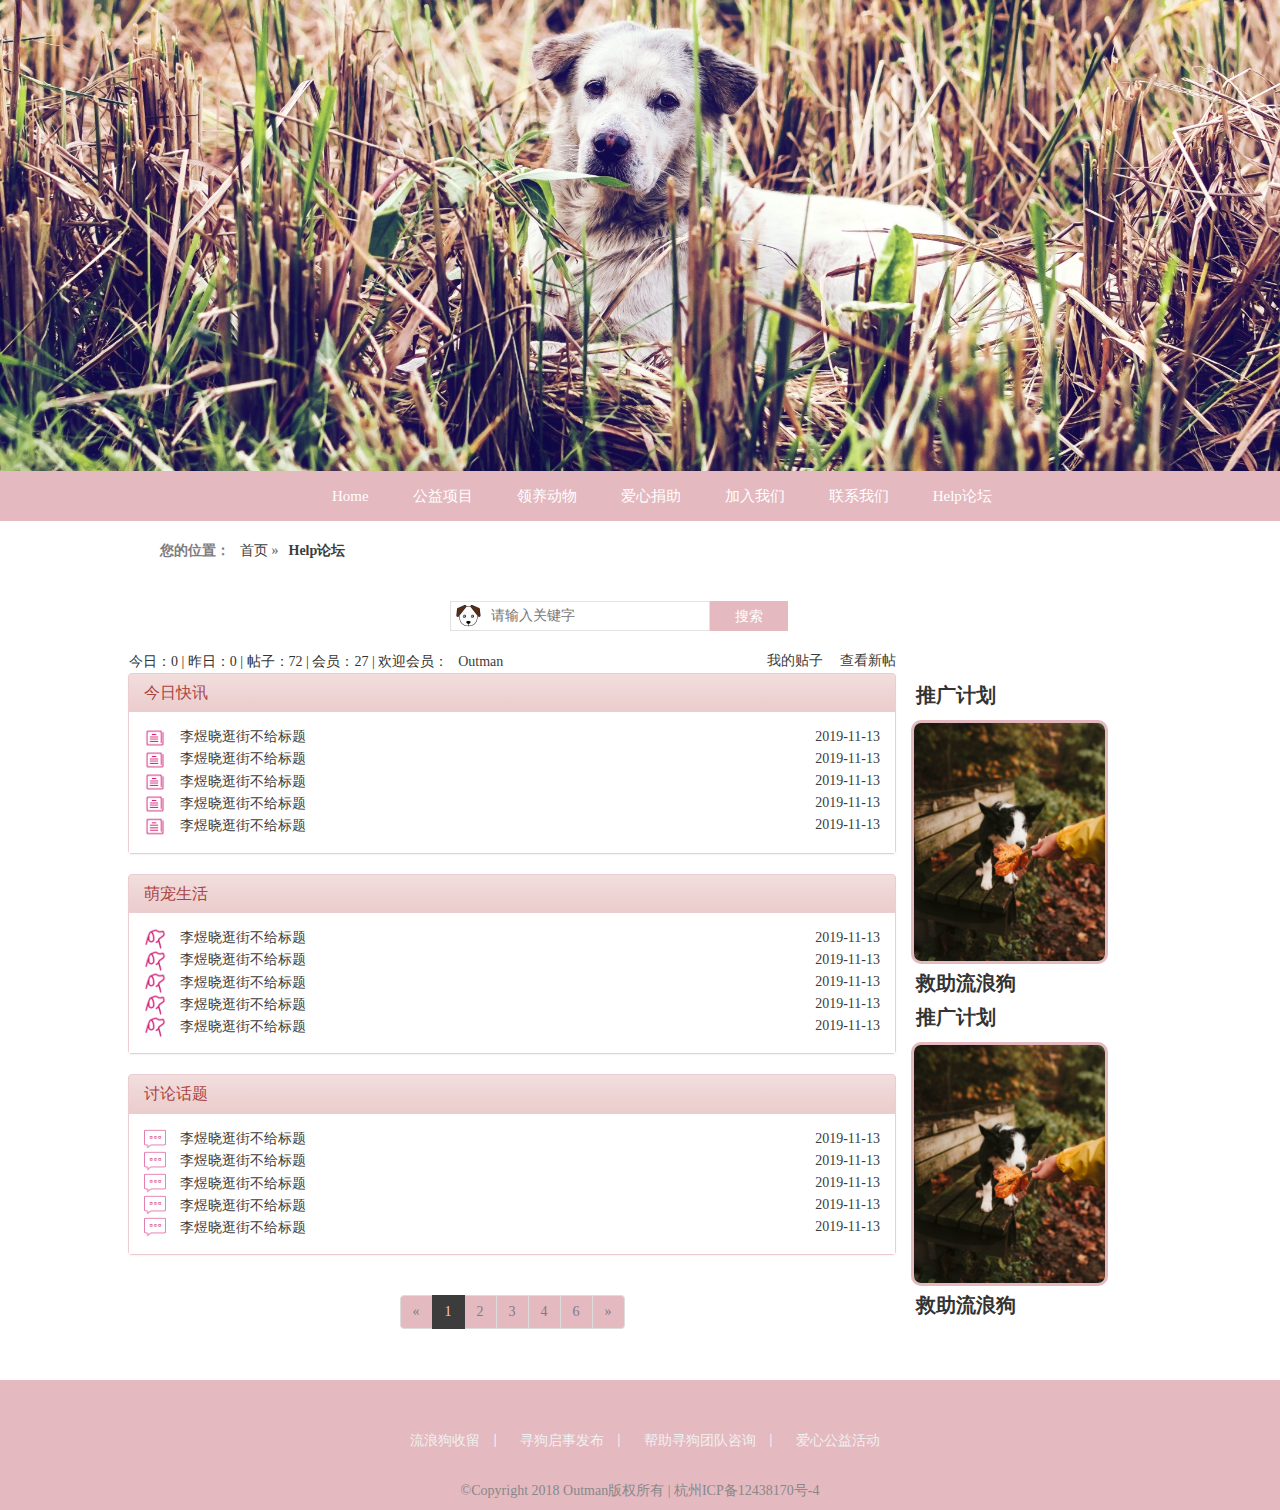
<file: web/bbs.html>
<!DOCTYPE html>
<html lang="en">
<head>
    <meta charset="UTF-8">
    <title>HelpBBS</title>
    <!--引入jquery.js-->
    <script type="text/javascript" src="../js/jquery-3.4.1.js"></script>
    <!--引入vue.js-->
    <script src="../js/vue.js"></script>
    <!--引入donation.js-->
    <script type="text/javascript" src="../js/donation.js"></script>
    <!--引入bootstrap.css-->
    <link href="../css/bootstrap.css" rel="stylesheet">
    <!--引入bootstrap-theme.css-->
    <link href="../css/bootstrap-theme.css" rel="stylesheet">
    <!--引入index.css-->
    <link href="../css/index.css" rel="stylesheet">
    <!--引入commonweal.css-->
    <link href="../css/commonweal.css" rel="stylesheet">
    <!--引入donation.css-->
    <link href="../css/donation.css" rel="stylesheet">
    <!--引入bbs.css-->
    <link href="../css/bbs.css" rel="stylesheet">
</head>
<body>
<div>
    <img class="img-sf-first" src="../img/img-index-01.jpg" />
</div>
<header><div id="header"></div></header>
<!--main-->
<label class="point " >您的位置：<a href="index.html" class="weal_div_weal">首页</a> &raquo;<a href="commonweal.html">Help论坛</a></label>
<div align="center">
    <table class="weal_table" >
        <tr class="donate_tr ">
            <td class="search-box" colspan="6">
                <div class="box  search_bottom" >
                    <input type="text" name="search" class="search-input" placeholder="请输入关键字">
                    <div class="search">搜索</div><br>
                </div>
            </td>
        </tr>
        <tr class="donate_tr">
            <td class="donate_td">
                <span class="donate_span_title">今日：0&nbsp;|&nbsp;昨日：0&nbsp;|&nbsp;帖子：72&nbsp;|&nbsp;会员：27&nbsp;|&nbsp;欢迎会员：<a>Outman</a></span>
                <span class="tz_left"><a>我的贴子</a>&nbsp;&nbsp;<a>查看新帖</a></span>
            </td>
            <td rowspan="6" class="weal_tdl">
                <table>
                    <tr>
                        <td>
                            <label class="weal_div_title_left">
                                推广计划<br>
                            </label>
                            <img src="../img/dog/dog_29.jpg" class="img-cw-list"/><br>
                            <label class="weal_div_title_left">
                                救助流浪狗<br>
                            </label>
                        </td>
                    </tr>
                    <tr>
                        <td>
                            <label class="weal_div_title_left">
                                推广计划<br>
                            </label>
                            <img src="../img/dog/dog_29.jpg" class="img-cw-list"/><br>
                            <label class="weal_div_title_left">
                                救助流浪狗<br>
                            </label>
                        </td>
                    </tr>
                </table>
            </td>
        </tr>

        <tr>
        <td class="bbs_news_td">
            <div class="panel panel-danger bbs_news_title" >
                <div class="panel-heading">
                    <h3 class="panel-title">今日快讯</h3>
                </div>
                <div class="panel-body bbs_news_context">
                    <img src="../img/bbs/news.png" class="bbs_news_img" />
                    <a>李煜晓逛街不给标题
                        <span  class="bbs_news_time">2019-11-13</span></a><br>

                    <img src="../img/bbs/news.png" class="bbs_news_img" />
                    <a>李煜晓逛街不给标题
                        <span  class="bbs_news_time">2019-11-13</span></a><br>
                    <img src="../img/bbs/news.png" class="bbs_news_img" />
                    <a>李煜晓逛街不给标题
                        <span  class="bbs_news_time">2019-11-13</span></a><br>
                    <img src="../img/bbs/news.png" class="bbs_news_img" />
                    <a>李煜晓逛街不给标题
                        <span  class="bbs_news_time">2019-11-13</span></a><br>
                    <img src="../img/bbs/news.png" class="bbs_news_img" />
                    <a>李煜晓逛街不给标题
                        <span  class="bbs_news_time">2019-11-13</span></a><br>
                </div>
            </div>
        </td>
    </tr>
        <tr>
            <td class="bbs_news_td">
                <div class="panel panel-danger bbs_news_title" >
                    <div class="panel-heading">
                        <h3 class="panel-title">萌宠生活</h3>
                    </div>
                    <div class="panel-body bbs_news_context">
                        <img src="../img/bbs/life.png" class="bbs_news_img" />
                        <a>李煜晓逛街不给标题
                            <span  class="bbs_news_time">2019-11-13</span></a><br>
                        <img src="../img/bbs/life.png" class="bbs_news_img" />
                        <a>李煜晓逛街不给标题
                            <span  class="bbs_news_time">2019-11-13</span></a><br>
                        <img src="../img/bbs/life.png" class="bbs_news_img" />
                        <a>李煜晓逛街不给标题
                            <span  class="bbs_news_time">2019-11-13</span></a><br>
                        <img src="../img/bbs/life.png" class="bbs_news_img" />
                        <a>李煜晓逛街不给标题
                            <span  class="bbs_news_time">2019-11-13</span></a><br>
                        <img src="../img/bbs/life.png" class="bbs_news_img" />
                        <a>李煜晓逛街不给标题
                            <span  class="bbs_news_time">2019-11-13</span></a><br>
                    </div>
                </div>
            </td>
        </tr>
        <tr>
            <td class="bbs_news_td">
                <div class="panel panel-danger bbs_news_title" >
                    <div class="panel-heading">
                        <h3 class="panel-title">讨论话题</h3>
                    </div>
                    <div class="panel-body bbs_news_context">
                        <img src="../img/bbs/toast.png" class="bbs_news_img" />
                        <a>李煜晓逛街不给标题
                            <span  class="bbs_news_time">2019-11-13</span></a><br>
                        <img src="../img/bbs/toast.png" class="bbs_news_img" />
                        <a>李煜晓逛街不给标题
                            <span  class="bbs_news_time">2019-11-13</span></a><br>
                        <img src="../img/bbs/toast.png" class="bbs_news_img" />
                        <a>李煜晓逛街不给标题
                            <span  class="bbs_news_time">2019-11-13</span></a><br>
                        <img src="../img/bbs/toast.png" class="bbs_news_img" />
                        <a>李煜晓逛街不给标题
                            <span  class="bbs_news_time">2019-11-13</span></a><br>
                        <img src="../img/bbs/toast.png" class="bbs_news_img" />
                        <a>李煜晓逛街不给标题
                            <span  class="bbs_news_time">2019-11-13</span></a><br>
                    </div>
                </div>
            </td>
        </tr>



        <!--分页-->
        <tr align="center">
            <td>
                <ul class="pagination fybox">
                    <li><a href="#">&laquo;</a></li>
                    <li class="active"><a href="#">1</a></li>
                    <li><a href="#">2</a></li>
                    <li><a href="#">3</a></li>
                    <li><a href="#">4</a></li>
                    <li><a href="#">6</a></li>
                    <li><a href="#">&raquo;</a></li>
                </ul>

            </td>
        </tr>
    </table>
</div>

<footer><div id="footer" class="footer"></div></footer>
</body>
</html>
</file>
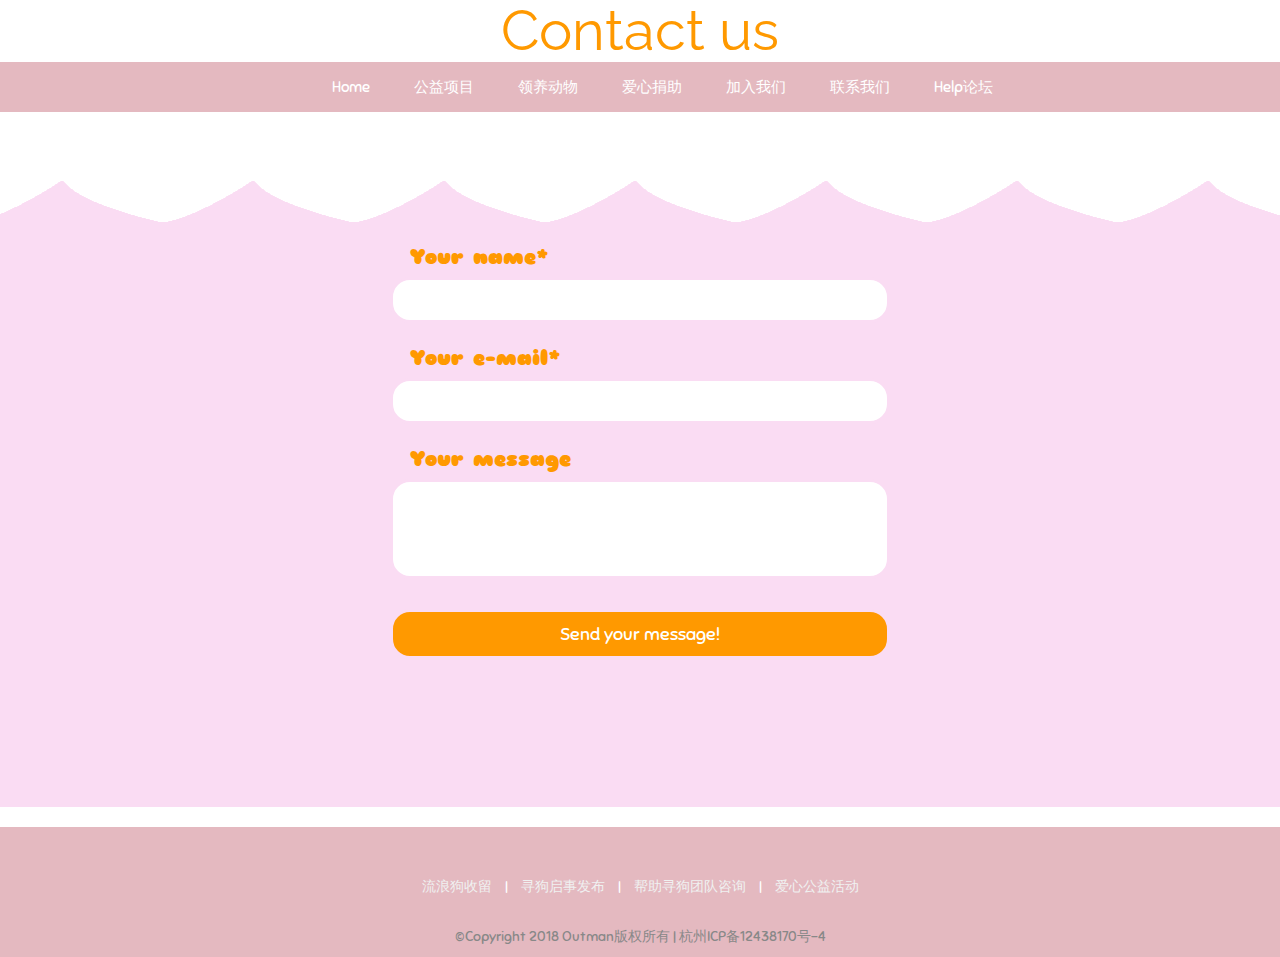
<file: web/contact.html>
<!doctype html>
<meta charset="utf-8">
<html>

<head>
	<h1>Contact us</h1>
	<title>联系我们</title>
    <!--引入jquery.js-->
    <script type="text/javascript" src="../js/jquery-3.4.1.js"></script>
    <!--引入index.js-->
    <script type="text/javascript" src="../js/index.js"></script>
    <!--引入vue.js-->
    <script src="../js/vue.js"></script>
    <!--引入bootstrap.css-->
    <link href="../css/bootstrap.css" rel="stylesheet">
    <!--引入index.css-->
    <link href="../css/index.css" rel="stylesheet">
    <!--引入contact.css-->
    <link href="../css/contact.css" rel="stylesheet">
    <!--引入contact.js-->
    <script type="text/javascript" src="../js/contact.js"></script>
</head>
<body>
<header><div id="header"></div></header>
<div id="form">

<div class="dog" id="dog"></div>
<div class="dog" id="dog2"></div>

<form id="waterform" method="post">

<div class="formgroup" id="name-form">
    <label for="name">Your name*</label>
    <input type="text" id="name" name="name" />
</div>

<div class="formgroup" id="email-form">
    <label for="email">Your e-mail*</label>
    <input type="email" id="email" name="email" />
</div>

<div class="formgroup" id="message-form">
    <label for="message">Your message</label>
    <textarea id="message" name="message"></textarea>
</div>

	<input type="submit" value="Send your message!" />
</form>
</div>

<footer><div id="footer"></div></footer>
</body>

</html>
</file>
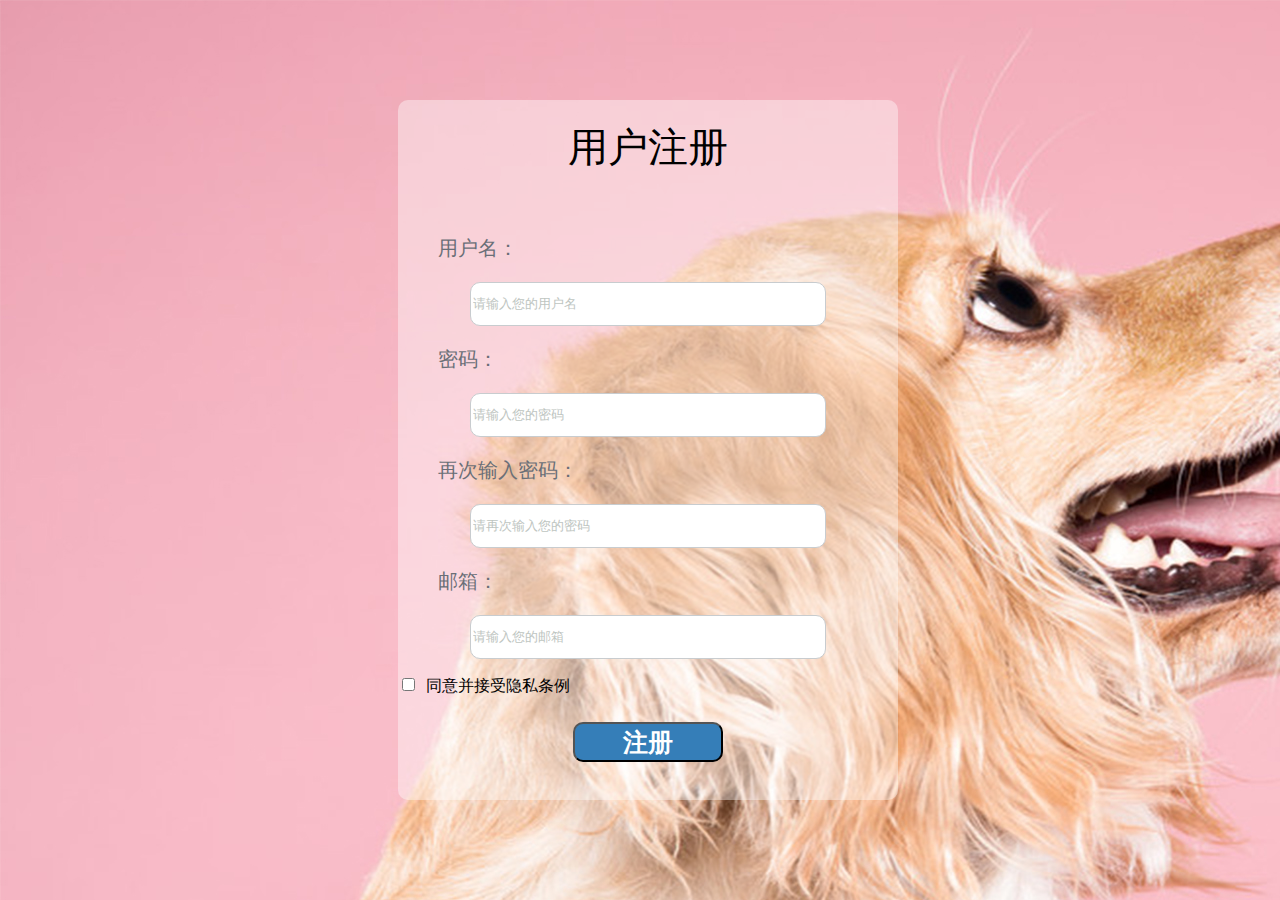
<file: web/register.html>
<!DOCTYPE html PUBLIC "-//W3C//DTD XHTML 1.0 Transitional//EN" "http://www.w3.org/TR/xhtml1/DTD/xhtml1-transitional.dtd">
<html xmlns="http://www.w3.org/1999/xhtml">
<head>
<meta http-equiv="Content-Type" content="text/html; charset=utf-8" />
<title>登录</title>
<link rel="stylesheet" href="../css/res.css">
</head>
<body>
<div class="cen">
<p class="headline"> 用户注册</p>
<p class="astyle">用户名：</p>
<input type="text" value="请输入您的用户名">
<p class="astyle">密码：</p>
<input type="text" value="请输入您的密码">
<p class="astyle">再次输入密码：</p>
<input type="text" value="请再次输入您的密码">
<p class="astyle">邮箱：</p>
<input type="text" value="请输入您的邮箱">
  <p class="bstyle"><input type="checkbox" name="rempas" />  同意并接受隐私条例</p>
   <input type="submit" value="注册" name="login" >
</div>
</body>
</html>
</file>
<file: css/index.css>
.background{
    background: #fff;
}
.img-sf-first{
    width: auto;
    height: auto;
    max-width: 100%;
    max-height: 100%;
}
.img-sf-second{
    width: 100%;
    height: auto;
    max-width: 100%;
    max-height: 100%;
}
.img-sf{
    width: auto;
    height: auto;
    max-width: 160%;
    max-height: 160%;
}




































*{
    margin:0;
    padding:0;

}
ul{
    list-style: none;
}

a{
    text-decoration: none;
}
input{
    border:none;
    outline:none;
    font-family: "微软雅黑";
    font-weight: 100;
}
img{
    outline: none;
    border:none;
}
body{
    width: 100%;
    min-width: 1200px;
    font-family: "微软雅黑";
}

/*公共头部样式*/
.header{
    width: 100%;
    height:50px;
    background: #e4b9c0;
    min-width: 1200px;
    font-size: 14px;
}
.headerinner{
    width: 1200px;
    height: 100%;
    padding:0 50px;
    margin:0 auto;
    box-sizing:border-box;
    position: relative;


}
/* 导航部分 */
.headernav{
    width: 100%;
    overflow: hidden;
}
.headernav li{
    float: left;
    line-height: 50px;
    /*margin:0 10px;*/
}
.headernav li a{
    color: #fff;
    font-size: 1.5rem;
    padding:0 10px;
    margin:0 12px;
    transition: 0.6s;
    -webkit-transition: 0.6s;
    -o-transition: 0.6s;
    -ms-transition: 0.6s;
    -moz-transition: 0.6s;
    cursor: pointer;

}
.headernav .logo{
    width: 200px;
    height:100%;
    margin-right: 20px;
    padding-top: 10px;
    box-sizing: border-box;
    line-height: 28px;
}

.headernav .logo img{
    width:105px;
    height: 28px;

}
.headernav .logo .w1{
    width:105px;
    height: 30px;
    line-height: 30px;
    margin-left: 15px;
}
.headernav li.xz a{
    color: #747474;
}
.headernav li a:hover{
    color: #747474;
    text-decoration: none;
}
.headernav .search,
.headernav .list,
.headernav .close{
    height: 50px;
}

.massage-li-a{
    color: #7d7c81;
}
.massage-li-a:hover{
    color: #761c19;
    text-decoration: none;
}
/*会员登录 */
.member{
    display: none;
    width: 200px;
    height: 130px;
    background: url(../img/huiyuan.png) no-repeat;
    background-size: 100% 100%;
    position: absolute;
    right:39px;
    top:40px;
    z-index: 1000;
}
.member p{
    width:84%;
    margin:10px 8%;
    line-height: 40px;
    border-bottom: 1px solid #b3b3b3;
    color: #7d7c81;
    text-align: center;
    font-size: 18px;
}
.member ul{
    width:84%;
    margin:0px 8%;
}
.member ul li{
    line-height: 25px;
    font-size: 12px;
}
.member ul li img{
    width: 16px;
    height: 16px;
    margin-right: 5px;
}
.member ul li a{
    color:#460085 ;
}
.member ul li a:hover{
    text-decoration: underline;
}
/*main_table*/
.main_table{
    border: 0px solid black;
    width: 100%;
    margin-top: 5px;
}
.massage{
    width: 20%;
    vertical-align: top;
}

.lb{
    width:60%;
}


/*左侧列表*/
.img-sf-left-list-icon{
    margin-top: 0px;
    width: auto;
    height: auto;
    max-width: 100%;
    max-height: 100%;
}
.img-sf-left-shop{
    margin-top: 0px;
    width: auto;
    height: auto;
    max-width: 20%;
    max-height:20%;
}
.list-span{
    color:pink;
    background-color: #7d7c81;
}
.messagebox{
    width:95%;
    margin-bottom: 5px;
}
.marqueebox{
    margin: 3px 3px 3px 3px;
}
.text-color{
    color:#761c19;
}

/*大轮播图*/
#wrapper{
    position: relative;
    width:1024px;
    height:500px;
    margin:0 auto;
}
#banner{
    position:relative;
    width:1024px;
    height:460px;
    overflow: hidden;
}
.imgList{
    position:relative;
    width:1024px;
    height:460px;
    overflow: hidden;
    z-index: 10;
}
.imgList li{
    display:inline;
    float: left;
    -webkit-animation-name:fade;
    -webkit-animation-duration: 2s;
    animation-name:fade;
    animation-duration: 2s;
}
/*给图片添加淡入淡出效果*/
@-webkit-keyframes fade{
    from{
        opacity: 0;
    }
    to{
        opacity: 1;
    }
}
@keyframes fade{
    from{
        opacity: 0.5;
    }
    to{
        opacity: 1;
    }
}
#prev,#next{
    position:absolute;
    color:white;
    font-size:70px;
    width:55px;
    height:65px;
    background-color:black;
    z-index: 20;
    opacity: 0.2;
    text-align: center;
    line-height: 65px;
    font-weight:bold;
    cursor: pointer;
    transition:opacity 1s;
    -webkit-transition: opacity 1s;
    display:none;
}
/*只有当鼠标放在图片容器里的时候，上一张，下一张按钮才出现*/
#banner:hover #prev{
    display:block;
}
#banner:hover #next{
    display:block;
}
#prev{
    left:0;
    top:200px;
    -webkit-animation-name:leftIn;
    -webkit-animation-duration: 1s;
    animation-name:leftIn;
    animation-duration: 1s;
}
/*给上一张按钮添加进入时动画*/
@-webkit-keyframes leftIn{
    from{
        left:-55px;
    }
    to{
        left:0px;
    }
}
@keyframes leftIn{
    from{
        left:-55px;
    }
    to{
        left:0px;
    }
}
#next{
    right:0;
    top:200px;
    -webkit-animation-name:rightIn;
    -webkit-animation-duration: 1s;
    animation-name:rightIn;
    animation-duration: 1s;
}
/*给下一张按钮添加进入时动画*/
@-webkit-keyframes rightIn{
    from{
        right:-55px;
    }
    to{
        right:0px;
    }
}
@keyframes rightIn{
    from{
        right:-55px;
    }
    to{
        right:0px;
    }
}
#prev:hover,#next:hover{
    opacity: 0.7;
}
.infoList{
    position:absolute;
    top:15px;
    left:15px;
    font-size:18px;
    color:white;
    z-index:20;
}
.infoList li{
    display:none;
}
.infoList .infoOn{
    display:inline;
}
.indexList{
    position: absolute;
    margin-top:5px;
    height:35px;
    width:100%;
}
.indexList li{
    display:inline;
    text-align: center;
    line-height:35px;
    float:left;
    cursor:pointer;
    opacity: 0.8;
}
.indexList li span{
    height:30px;
    padding:0 11px;
    line-height:30px;
    border-left: solid 1px rgba(0,0,0,0.3);
}
.indexList li .indexOn{
    border:none;
}
.indexList li:hover{
    border-bottom: solid 4px #e4b9c0;
    opacity: 1;
}
.active{
    border-bottom: solid 4px pink;
    opacity: 1;
}
/*用户登陆*/
.userinfo{
    width:20%;
    vertical-align: top;
}
.userbox{
    width:95%;
}
.image-user{
    width: auto;
    height: auto;
    max-width: 30%;
    max-height: 30%;
}
.userinput{
    width:90%;
    margin-bottom: 5px;
}
.userinput-label{
    color: #ac2925;
    background-color: #F2DEDE;
}
/*分区标题*/
.label-style{
    color: #761c19;
    font-weight: bold;
    margin-left: 30px;
    font-family: YouYuan;
}
/*分界线*/
.hr{
    border-color: #e4b9c0;
    size:1px;
    width: 97%;
}
/*公益*/
.bigviewbox{
    width: 60%;
    margin: 50px auto;
}
.smallviewbox{
    margin: 50px auto;
}
.img-bigview{
     width: auto;
     height: auto;
     max-width: 50%;
     max-height: 50%;

     margin: 10px 0px 10px 30px ;

     -webkit-border-radius: 10px;
     -moz-border-radius: 10px;
     border-radius: 10px;
     cursor: pointer;
     transition: all 0.6s;
 }
.img-bigview:hover{
    transform: scale(1.1);
}
.img-smallview{
    width: auto;
    height: auto;
    max-width: 35%;
    max-height: 35%;
    vertical-align: top;
    margin: 0px 0px 5px 0px ;

    -webkit-border-radius: 10px;
    -moz-border-radius: 10px;
    border-radius: 10px;
    cursor: pointer;
    transition: all 0.6s;
}
.img-smallview:hover{
    transform: scale(1.1);
}
.label-zjwxr{
    margin-left: 3%;
    margin-top: 1%;
    vertical-align: top;
    color: #000;
    font-family: YouYuan;
    WORD-BREAK: break-all;
    WORD-WRAP: break-word;
}
.time{
    text-align: right;
    font-size: 14px;
    color: #999999;
    font-family: "微软雅黑 Light";
    vertical-align: bottom;
    margin-top: 18%;
    font-weight: lighter;
}
.time-list{
    text-align: left;
}

/*领养宠物*/
.container{width:auto;height:400px;margin:60px auto;padding:10px 10px 10px 10px ;position:relative;}
.container img{position:absolute;padding:10px 10px 15px;background:#fff;border:1px solid #ddd;-webkit-transition:1s ;-moz-transition:1s ;transition:1s ;z-index:1;}
.container img:hover{-webkit-transform:rotate(0deg);-moz-transform:rotate(0deg);transform:rotate(0deg);-webkit-transform:scale(1.1);-moz-transform:scale(1.1);
    transform:scale(1.1);-webkit-box-shadow:5px 5px 5px #ddd;-moz-box-shadow:5px 5px 5px #ddd;box-shadow:5px 5px 5px #ddd;z-index:2;cursor:pointer;}
.pic1{top:0px;left:0px;-webkit-transform:rotate(-5deg);-moz-transform:rotate(-5deg);transform:rotate(-5deg);}
.pic2{top:0px;left:600px;-webkit-transform:rotate(-20deg);-moz-transform:rotate(-20deg);transform:rotate(-20deg);}
.pic3{bottom:0;right:0;-webkit-transform:rotate(5deg);-moz-transform:rotate(5deg);transform:rotate(5deg);}
.pic4{bottom:0;left:350px;-webkit-transform:rotate(-10deg);-moz-transform:rotate(-10deg);transform:rotate(-10deg);}
.pic5{bottom:0;left:0;-webkit-transform:rotate(-10deg);-moz-transform:rotate(-10deg);transform:rotate(-10deg);}
.pic6{top:0;left:250px;-webkit-transform:rotate(10deg);-moz-transform:rotate(10deg);transform:rotate(10deg);}
.pic7{top:0;left:850px;-webkit-transform:rotate(20deg);-moz-transform:rotate(20deg);transform:rotate(20deg);}
.pic8{bottom:-20px;right:630px;-webkit-transform:rotate(5deg);-moz-transform:rotate(5deg);transform:rotate(5deg);}
.pic9{top:200px;left:900px;-webkit-transform:rotate(15deg);-moz-transform:rotate(15deg);transform:rotate(15deg);}
.pic10{left:1100px;top:0px;-webkit-transform:rotate(-10deg);-moz-transform:rotate(-10deg);transform:rotate(-10deg);}
.pic11{top:0px;left:400px;-webkit-transform:rotate(-20deg);-moz-transform:rotate(-20deg);transform:rotate(-20deg);}
.limitpic{
    width: auto;
    height: auto;
    max-width: 60%;
    max-height: 60%;
}

/*爱心捐赠*/
.label-style-right{
    color: #761c19;
    font-weight: bold;

    font-family: YouYuan;
}
.lsjk_box{
    width: 60%;
}
.div_lsjk{
    background-color: #f0f1f1;
    margin:0 3% 0 3% ;
    padding: 3% 3% 3% 3% ;
    font-size: 2rem;
    color: #761c19;
}
.span_lsjk{
    font-size: 3.5rem;
    color: palevioletred;

}

.jk_btn{
    height: 50px;
    font-size: 18px;
    font-family:微软雅黑;


}
.jk_div1{
    background:   palevioletred;
    padding: 2% 2% 2% 2% ;
    color: #fff;
}
.jk_div2{
    background: pink;
    padding: 2% 2% 2% 2% ;
    color: #761c19;
}
.jk_div1:hover{
    color: #f0f1f1;
    background-color: #c12e2a;
    text-decoration: none;
}
.jk_div2:hover{
    colorch: #f0f1f1;
    background-color: #c12e2a;
    text-decoration: none;
}
.img-jk-list{
    width: auto;
    height: auto;
    max-width: 30%;
    max-height: 30%;
    vertical-align: top;
    margin: 5px 10px 5px 5px ;

    -webkit-border-radius: 10px;
    -moz-border-radius: 10px;
    border-radius: 10px;
    cursor: pointer;
    transition: all 0.6s;
}
.img-jk-list:hover{
    transform: scale(1.1);
}


/*捐款公示走马灯*/
.span-mar{
    color: #7d7c81;
    font-size: 20px;
    text-align: center;
}
.jzgs-td{
    vertical-align: top;
}

/*关于我们*/
.about{
    border:0.5rem dashed #e4b9c0;
    height:auto;
    width: 97%;
    font-size: 20px;
    font-family: YouYuan;
    color:#761c19;

}
.about-box{
    vertical-align: top;
}
/*论坛*/
.box{
    width: 380px;
    margin: 30px auto;
    font-family: 'Microsoft YaHei';
    font-size: 14px;

}
.search-box{
    vertical-align: top;

}
.search-input{
    width: 260px;
    border: 1px solid #e2e2e2;
    height: 30px;
    float: left;
    background-image: url(../img/dog_search.png);
    background-repeat: no-repeat;
    background-size: 25px;
    background-position:5px center;
    padding:0 0 0 40px;
}
.search{
    width: 78px;
    height: 30px;
    float: left;
    background: #e4b9c0;
    color: white;
    text-align: center;
    line-height: 32px;
    cursor: pointer;
}

.list-first{
    width:12.5%;
}
.list-second{
    width:12.5%;
}
.img-search-list{
    width: auto;
    height: auto;
    max-width: 90%;
    max-height: 90%;
    vertical-align: top;
    margin: 5px 10px 5px 5px ;

    -webkit-border-radius: 10px;
    -moz-border-radius: 10px;
    border-radius: 10px;
    cursor: pointer;
    transition: all 0.6s;
}
.img-search-list:hover{
    transform: scale(1.1);
}

.news{
    font-size: 18px;
    font-weight: bold;
}

/*遮罩层*/
.mask {
    position: absolute;
    top: 0;
    left: 0;
    width: 531px;
    height: 354px;
    background: rgba(101, 101, 101, 0.6);
    color: #ffffff;
    opacity: 0;
}
.mask h3 {
    text-align: center;
}
.img_div a:hover .mask {
    opacity: 1;
}



/*底部*/
.gcs-footer{
    margin-top: 20px;
    background:#e4b9c0;
    width: 100%;
    height: 130px;
    text-align: center;
    color: white;
    position: absolute;
}
.gcs-footer .footer-top{
    margin-top: 50px;
}
.gcs-footer a{
    color: #f0f1f1;
    text-decoration: none;
    padding: 0 10px;
    vertical-align:middle;
}
.gcs-footer a:hover{
    color: #888888;
    /*text-decoration: underline;*/
}
.gcs-footer p{
    height: 15px;
    color: #888888;
    margin-top: 30px;
}
</file>
<file: css/commonweal.css>
.weal_table{
    border: 0px solid black;
    width: 80%;
    margin:5px 5px 5px 5px;
    height: 30%;
}
.point{
    color:#7d7c81;
    margin-left: 16rem;
    margin-top: 2rem;
}
.weal_tr{
    height: 30%;
}
.weal_td{
    width: 25%;
    border: 0px solid black;
}
.weal_tdl{
    width: 40%;
    border: 0px solid black;
    padding-left: 1rem;
}
a{
    color: #3c3c3c;
    font-family: YouYuan;
    margin-left: 1rem;
}
a:hover{
    color:#e4b9c0;
}
.check_div{
    margin-left: 11rem;
}
.checkbox_title{
    font-size: 14px;
    font-family: YouYuan;
    color: #3c3c3c;
}
.weal_weal_div_title{
    font-weight: bold;
    font-size: 20px;
}
.weal_div_title_left{
    font-weight: bold;
    font-size: 20px;
    font-family: YouYuan;
    margin-left: 1rem;
}
.weal_div_weal{
    font-weight:normal;
    font-size: 14px;

    font-family: YouYuan;
}

.weal_div_btn{
    border:0;
    background-color: #e4b9c0;
    color: #f0f1f1;
    font-weight: bold;
    font-family: YouYuan;
    margin-left: 2rem;
}
.weal_div_btn:hover{
    border:0;
    background-color: #e4b9c0;
    color: #7d7c81;
    font-weight: bold;
    font-family: YouYuan;
    margin-left: 2rem;
}
.weal_div_btn:active{
    border:0;
    background-color: #e4b9c0;
    color: #7d7c81;
    font-weight: bold;
    font-family: YouYuan;
    margin-left: 2rem;
}
.weal_div_btn:visited{
    border:0;
    background-color: #e4b9c0;
    color: #7d7c81;
    font-weight: bold;
    font-family: YouYuan;
    margin-left: 2rem;
}
.weal_div_btn:focus{
    border:0;
    background-color: #e4b9c0;
    color: #7d7c81;
    font-weight: bold;
    font-family: YouYuan;
    margin-left: 2rem;
}


.img-cw-list{
    width: auto;
    height: auto;
    max-width:80%;
    max-height:80%;
    vertical-align: top;
    margin: 5px 10px 5px 5px ;
    border:3px solid #e4b9c0;

    -webkit-border-radius: 10px;
    -moz-border-radius: 10px;
    border-radius: 10px;
    cursor: pointer;
    transition: all 0.6s;
}
.img-cw-list:hover{
    transform: scale(1.1);
}

.fybox{
    color: #e4b9c0;
}

/* 半透明的遮罩层 */
</file>
<file: css/donation.css>
.donate_nav{
    margin-left: 2.5rem;
}
.donate_tr{
    height: 5%;

}
.donate_td{
    width:75%;
    border: 0px solid black;
    overflow:hidden;
}
.donate_span_title{
    font-size: 14px;
    float: left;
    margin: 1px 1px 1px 1px;
}
.donate_input_jzxm{
    width: 10%;
    float: left;
    margin: 1px 1px 1px 1px;
}
.donate_input_zffs{
    width: 25%;
    float: left;
    margin: 1px 1px 1px 1px;
}
.donate_list_td{
    vertical-align: top;
}
.donate_list_box{
    width: 100%;
    margin-top: 2rem;
}
.table_title{
    font-weight: bold;
    font-family: YouYuan;
    font-size: 16px;
    padding: 5px 5px 5px 5px ;
    margin-bottom: 5px;
    border-bottom: #9d9d9d solid 1px;
}
.table_item_style1{
    font-weight:lighter;
    font-size: 16px;
     background-color: #feecf9;
 }
.table_item_style2{
    font-weight:lighter;
    font-size: 16px;
}
</file>
<file: css/bbs.css>
.tz_left{
    float: right;
}
.search_top{
    width: 78px;
    height: 30px;
    background: #e4b9c0;
    color: white;
    text-align: center;
    line-height: 32px;
    cursor: pointer;
}
.search_bottom{
    float: contour;
}
.bbs_news_title{
    color: #761c19;
    background-color: #e4b9c0;
}
.bbs_news_context{
    background-color: #FFFFFF;
    margin: 0px 0px 0px 0px;
}
.bbs_news_img{
    width: auto;
    height: auto;
    max-width: 3%;
    max-height:3%;
}
.bbs_news_time{
    float: right;
}
.bbs_news_td{
    vertical-align: top;

}
</file>
<file: css/contact.css>
@charset "utf-8";
/* CSS Document */
@import url(https://fonts.googleapis.com/css?family=Sniglet|Raleway:900);


body, html{
	height: 100%;
	padding: 0;
	margin: 0;
	font-family: 'Sniglet', cursive;
}
h1{
	font-weight: normal;
	font-size: 4em;
	font-family: 'Raleway', sans-serif;
	margin: 0 auto;

	width: 500px;
	color: #F90;
	text-align: center;

}

/* Animation webkit */
@-webkit-keyframes myfirst
{
	0% {margin-left: -235px}
	90% {margin-left: 100%;}
	100% {margin-left: 100%;}
}

/* Animation */
@keyframes myfirst
{
	0% {margin-left: -235px}
	70% {margin-left: 100%;}
	100% {margin-left: 100%;}
}

.dog{
	background-image: url("../img/dogzh.png");
	width: 235px;
	height: 103px;
	margin-left: -235px;
	position: absolute;	
	animation: myfirst 24s;
	-webkit-animation: myfirst 24s;
	animation-iteration-count: infinite;
	-webkit-animation-iteration-count: infinite;
	animation-timing-function: linear;
	-webkit-animation-timing-function: linear;
}

#dog{
	top: 120px;
}

#dog2{
	top: 260px;
	animation-delay: 12s;
	-webkit-animation-delay: 12s;
}


header{
	height: 160px;
	background: url("../img/golf.png") repeat-x bottom;
}

#form{
	height: 65%;
	background-color: #FADCF3;
	overflow: hidden;
	position: relative;
	
}
form{
	margin: 0 auto;
	width: 500px;
	color:#F90;
	position: relative;
	
	
}
label, input, textarea{
	display: block;	
}
input, textarea{
	width: 500px;	
	border: none;
	border-radius: 20px;
	outline: none;
	padding: 10px;
	font-family: 'Sniglet', cursive;
	font-size: 1em;
	color: #676767;
	transition: border 0.5s;
	-webkit-transition: border 0.5s;
	-moz-transition: border 0.5s;
	-o-transition: border 0.5s;
	border: solid 3px #fadcf3;	
	-webkit-box-sizing:border-box;
	-moz-box-sizing:border-box;
	box-sizing:border-box;
	
}
input:focus, textarea:focus{
	border: solid 3px #fadcf3;	
}

textarea{
	height: 100px;	
	resize: none; 
	overflow: auto;
}
input[type="submit"]{
	background-color: #F90;
	color: white;
	height: 50px;
	cursor: pointer;
	margin-top: 30px;
	font-size: 1.29em;
	font-family: 'Sniglet', cursive;
	-webkit-transition: background-color 0.5s;
	-moz-transition: background-color 0.5s;
	-o-transition: background-color 0.5s;
	transition: background-color 0.5s;
}
input[type="submit"]:hover{
	background-color: #e58f0e;
	
}
label{
	font-size: 1.5em;
	margin-top: 20px;
	padding-left: 20px;
}

.footer{
	margin-top: 0;
	padding-top: 0;
}
</file>
<file: css/res.css>
@charset "utf-8";
body{
	background:url("../img/shouye1.jpg") ;
	width:100%;
	height:100%;
}
.cen{
 width:500px;
 height:700px;
 margin:100px auto;
border-radius:10px;
background-color:rgba(255,255,255,0.4);
}
.headline{
	font-size: 40px;
	text-align: center;
	padding: 20px;
	font-family:YouYuan;
}
.astyle{
	font-size:20px; 
	padding:0px 40px;
	color: #6a6f77;
}
input[type="text"]{
	height:40px;
	width:350px;
	border-radius:3px;
	border:1px solid #c8cccf;
	color:#BEC5C1;
	border-radius:10px;
	margin:0 auto;
	display: block;
}
input[type="submit"]{
	display:block;
	margin: 25px auto;
	width:150px;
	height: 40px;
	background: #357eb8;
	color:#FFF;
	font-weight: bold;
	font-size: 25px;
	border-radius:10px;
}
</file>
